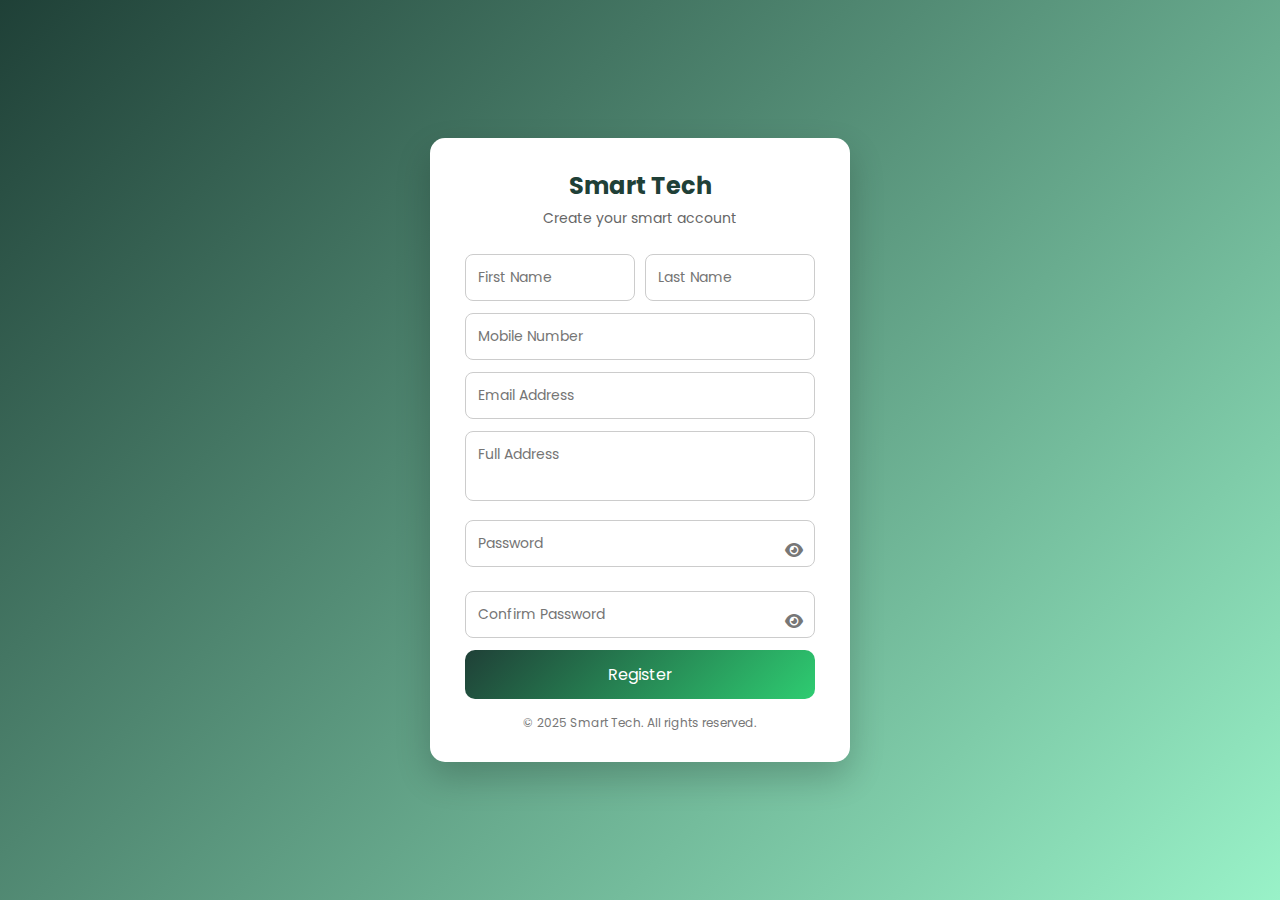
<file: frontend/index.html>
<!DOCTYPE html>
<html lang="en">
<head>
<meta charset="UTF-8">
<title>Smart Tech | Register</title>

<!-- Google Font -->
<link href="https://fonts.googleapis.com/css2?family=Poppins:wght@300;400;500;600&display=swap" rel="stylesheet">

<!-- Font Awesome -->
<link rel="stylesheet" href="https://cdnjs.cloudflare.com/ajax/libs/font-awesome/6.5.0/css/all.min.css">

<link rel="stylesheet" href="style.css">

</head>

<body>

<div class="card">
    <h2>Smart Tech</h2>
    <p class="subtitle">Create your smart account</p>

    <div class="input-group">
        <input id="fname" placeholder="First Name">
        <input id="lname" placeholder="Last Name">
    </div>

    <input id="mobileNum" placeholder="Mobile Number">
    <input id="email" placeholder="Email Address">
    <textarea id="address" placeholder="Full Address"></textarea>

    <!-- Password -->
    <div class="password-wrapper">
        <input type="password" id="password" placeholder="Password" onkeyup="checkStrength()">
        <i class="fa-solid fa-eye" onclick="togglePassword('password',this)"></i>
    </div>

    <div id="strengthMessage" class="strength"></div>

    <!-- Confirm Password -->
    <div class="password-wrapper">
        <input type="password" id="confirm" placeholder="Confirm Password">
        <i class="fa-solid fa-eye" onclick="togglePassword('confirm',this)"></i>
    </div>

    <button onclick="register()">Register</button>

    <p class="footer-text">© 2025 Smart Tech. All rights reserved.</p>
</div>

<script>
/* =========================
   PASSWORD TOGGLE
========================= */
function togglePassword(id, icon){
    const field = document.getElementById(id);
    if(field.type === "password"){
        field.type = "text";
        icon.classList.replace("fa-eye","fa-eye-slash");
    } else {
        field.type = "password";
        icon.classList.replace("fa-eye-slash","fa-eye");
    }
}

/* =========================
   PASSWORD STRENGTH
========================= */
function checkStrength(){
    const password = document.getElementById("password").value;
    const msg = document.getElementById("strengthMessage");

    if(password.length === 0){
        msg.innerHTML = "";
        return;
    }

    let strength = 0;
    if(password.length >= 8) strength++;
    if(/[A-Z]/.test(password)) strength++;
    if(/[0-9]/.test(password)) strength++;
    if(/[^A-Za-z0-9]/.test(password)) strength++;

    if(strength <= 1){
        msg.textContent = "Weak Password";
        msg.className = "strength weak";
    } else if(strength <= 3){
        msg.textContent = "Medium Password";
        msg.className = "strength medium";
    } else {
        msg.textContent = "Strong Password";
        msg.className = "strength strong";
    }
}

/* =========================
   DYNAMIC NAME ATTRIBUTES
========================= */
function generateAlphaNum(len=8){
    const chars = "abcdefghijklmnopqrstuvwxyz0123456789";
    let out = "";
    for(let i=0;i<len;i++){
        out += chars[Math.floor(Math.random()*chars.length)];
    }
    return out;
}

document.querySelectorAll("input").forEach(input=>{
    if(input.id){
        input.name = input.id + "_" + generateAlphaNum();
    }
});

/* =========================
   REGISTER LOGIC
========================= */
function register(){
    const passwordEl = document.getElementById("password");
    const confirmEl = document.getElementById("confirm");

    if(passwordEl.value !== confirmEl.value){
        alert("Passwords do not match");
        return;
    }

    const userData = {
        fname: document.getElementById("fname").value,
        lname: document.getElementById("lname").value,
        mobile: document.getElementById("mobileNum").value,
        address: document.getElementById("address").value,
        email: document.getElementById("email").value,
        password: passwordEl.value
    };

    localStorage.setItem("userData", JSON.stringify(userData));

    // Send OTP and navigate to OTP page
    fetch("https://YOUR-BACKEND-URL/api/send-otp?email=" + userData.email)
        .then(()=> window.location.href="otp.html")
        .catch(err => alert("Error sending OTP: "+err));
}
</script>

</body>
</html>
</file>
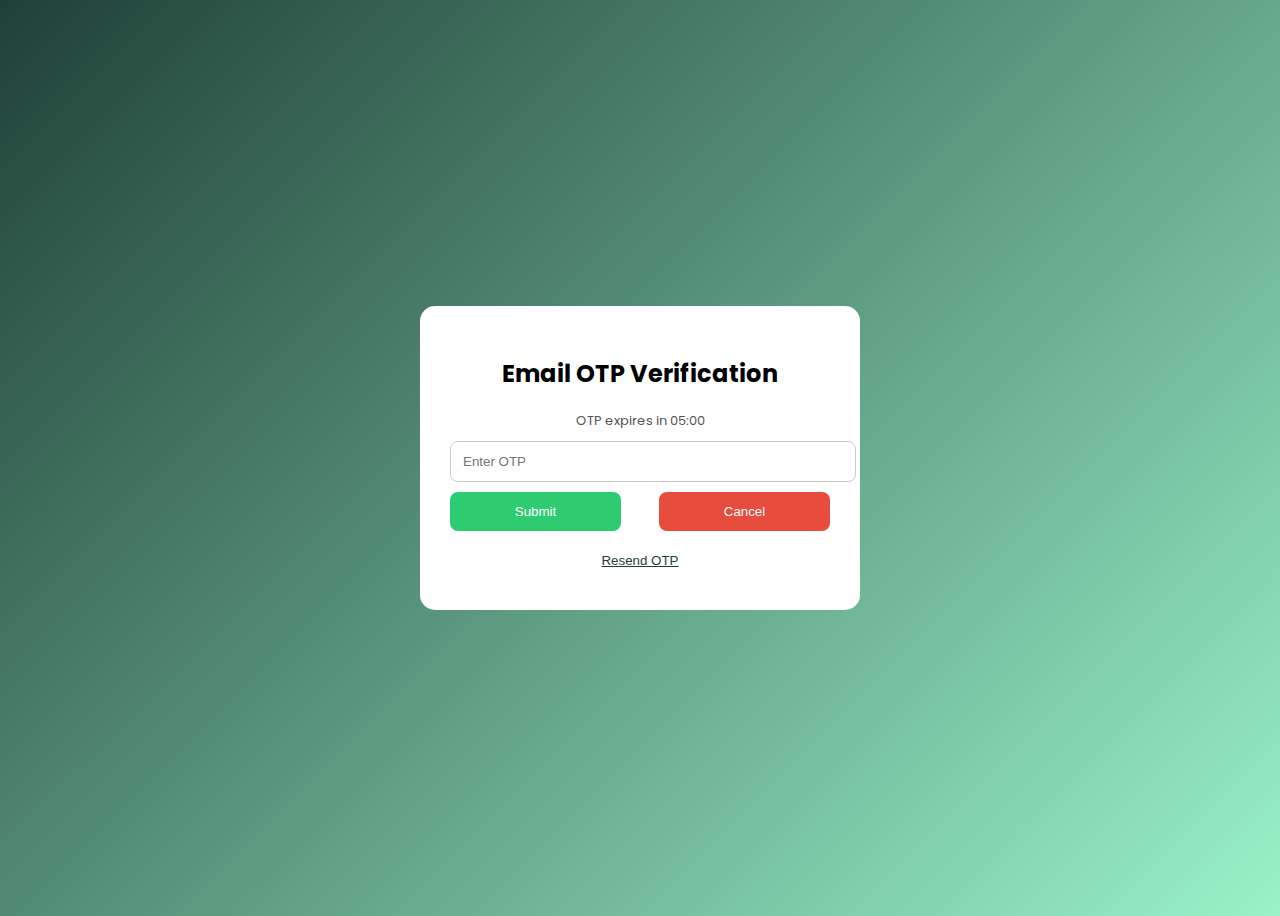
<file: frontend/otp.html>
<!DOCTYPE html>
<html>
<head>
<title>Smart Tech | OTP Verification</title>
<link href="https://fonts.googleapis.com/css2?family=Poppins&display=swap" rel="stylesheet">
<style>
body{font-family:Poppins;background:linear-gradient(135deg,#1f4037,#99f2c8);display:flex;justify-content:center;align-items:center;height:100vh}
.card{background:#fff;padding:30px;width:380px;border-radius:15px;text-align:center}
input{width:100%;padding:12px;margin-bottom:10px;border-radius:8px;border:1px solid #ccc}
button{padding:12px;border:none;border-radius:8px;cursor:pointer}
.submit{background:#2ecc71;color:white;width:45%}
.cancel{background:#e74c3c;color:white;width:45%}
.resend{background:none;color:#1f4037;text-decoration:underline;margin-top:10px}
.timer{font-size:13px;color:#555;margin-bottom:10px}
</style>
</head>

<body>
<div class="card">
<h2>Email OTP Verification</h2>
<p class="timer" id="timer">OTP expires in 05:00</p>

<input id="otp" placeholder="Enter OTP">

<div style="display:flex;justify-content:space-between">
<button class="submit" onclick="verifyOtp()">Submit</button>
<button class="cancel" onclick="cancel()">Cancel</button>
</div>

<button class="resend" onclick="resendOtp()">Resend OTP</button>
</div>

<script>
let user = JSON.parse(localStorage.getItem("userData"));
let time = 300;

setInterval(()=>{
 if(time<=0) return;
 time--;
 let m=String(Math.floor(time/60)).padStart(2,"0");
 let s=String(time%60).padStart(2,"0");
 timer.innerText=`OTP expires in ${m}:${s}`;
},1000);

function verifyOtp(){
 fetch(`https://YOUR-BACKEND-URL/api/verify-otp?email=${user.email}&otp=${otp.value}`)
 .then(r=>r.text())
 .then(res=>{
  if(res==="VERIFIED") alert("Account Created Successfully");
  else if(res==="EXPIRED") alert("OTP Expired");
  else alert("Invalid OTP");
 });
}

function resendOtp(){
 fetch(`https://YOUR-BACKEND-URL/api/resend-otp?email=${user.email}`)
 .then(()=>{alert("OTP resent"); time=300;});
}

function cancel(){
 window.location.href="index.html";
}
</script>
</body>
</html>
</file>
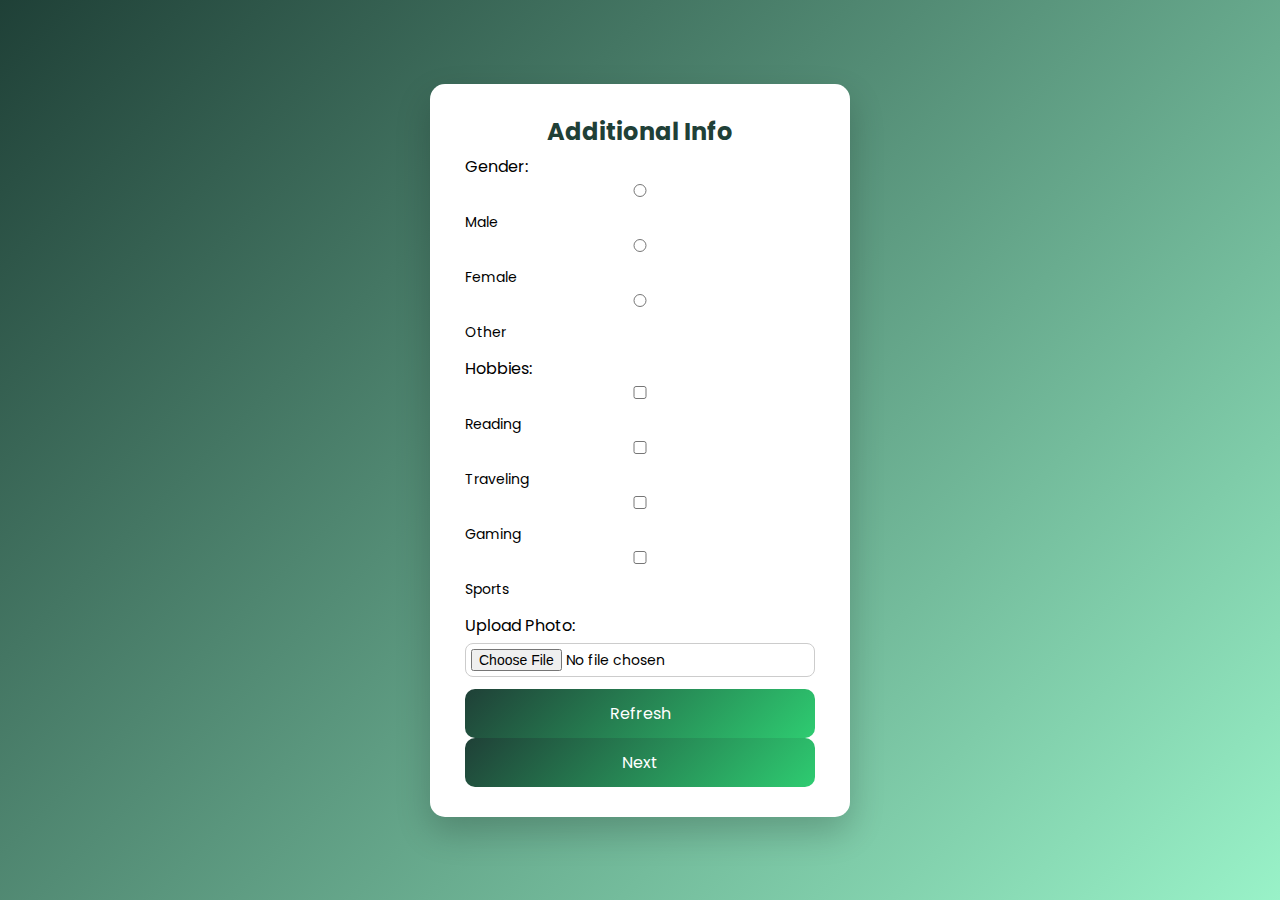
<file: frontend/step2.html>
<!DOCTYPE html>
<html lang="en">
<head>
<meta charset="UTF-8">
<title>Smart Tech | Additional Info</title>
<link href="https://fonts.googleapis.com/css2?family=Poppins:wght@300;400;500;600&display=swap" rel="stylesheet">
<link rel="stylesheet" href="style.css">
<script src="script.js" defer></script>
</head>
<body>
<div class="card">
    <h2>Additional Info</h2>

    <label>Gender:</label>
    <div class="radio-group">
        <label><input type="radio" name="gender" value="Male"> Male</label>
        <label><input type="radio" name="gender" value="Female"> Female</label>
        <label><input type="radio" name="gender" value="Other"> Other</label>
    </div>

    <label>Hobbies:</label>
    <div class="checkbox-group">
        <label><input type="checkbox" value="Reading"> Reading</label>
        <label><input type="checkbox" value="Traveling"> Traveling</label>
        <label><input type="checkbox" value="Gaming"> Gaming</label>
        <label><input type="checkbox" value="Sports"> Sports</label>
    </div>

    <label>Upload Photo:</label>
    <input type="file" id="photo">

    <div class="button-group">
        <button id="refreshStep2">Refresh</button>
        <button id="nextStep2">Next</button>
    </div>
</div>
</body>
</html>
</file>
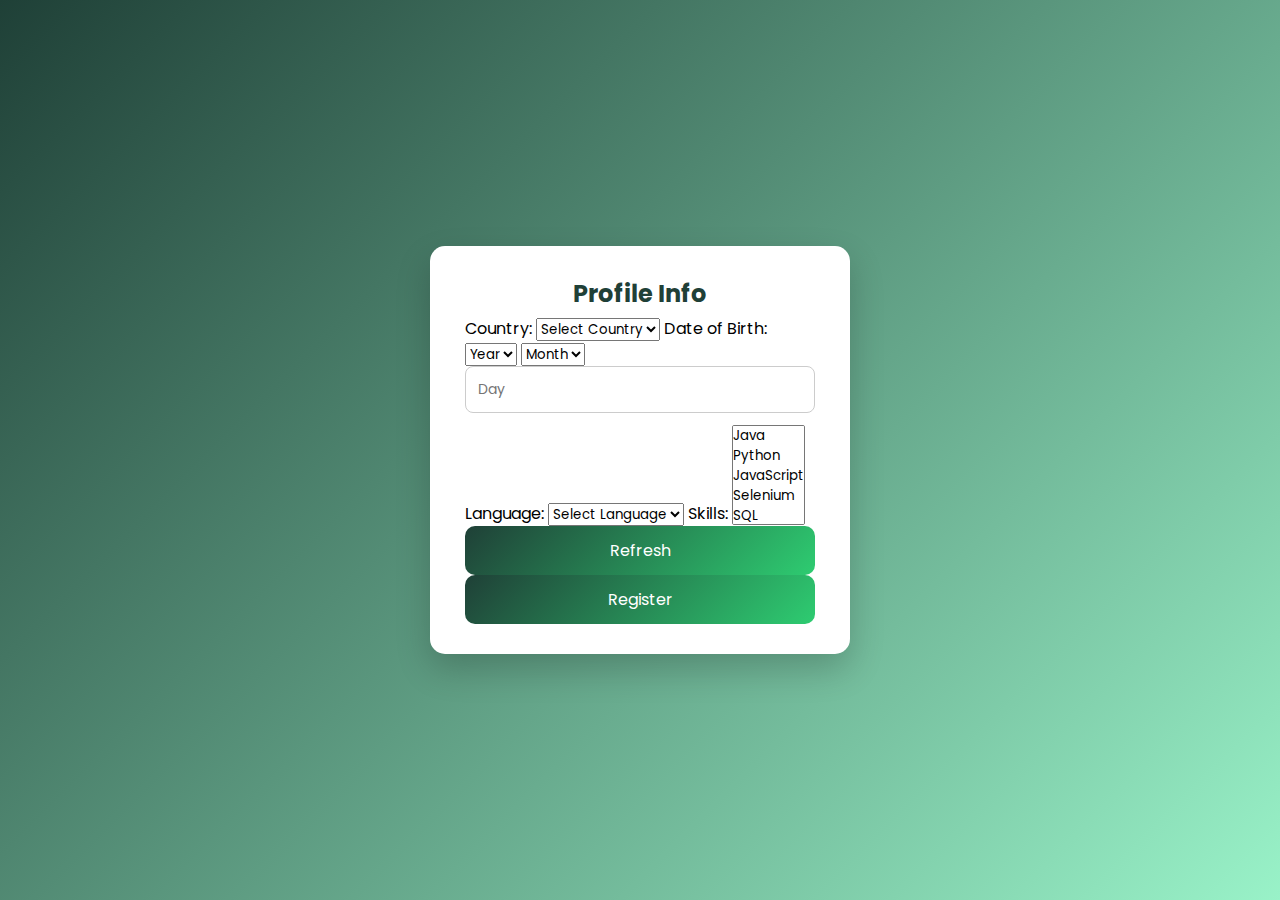
<file: frontend/step3.html>
<!DOCTYPE html>
<html lang="en">
<head>
<meta charset="UTF-8">
<title>Smart Tech | Profile Info</title>
<link href="https://fonts.googleapis.com/css2?family=Poppins:wght@300;400;500;600&display=swap" rel="stylesheet">
<link rel="stylesheet" href="style.css">
<script src="script.js" defer></script>
</head>
<body>
<div class="card">
    <h2>Profile Info</h2>

    <label>Country:</label>
    <select id="country">
        <option value="">Select Country</option>
        <option value="India">India</option>
        <option value="USA">USA</option>
        <option value="UK">UK</option>
        <option value="Canada">Canada</option>
        <option value="Australia">Australia</option>
    </select>

    <label>Date of Birth:</label>
    <div class="dob-group">
        <select id="dobYear">
            <option value="">Year</option>
            <!-- Add years dynamically in JS -->
        </select>
        <select id="dobMonth">
            <option value="">Month</option>
            <option value="1">Jan</option>
            <option value="2">Feb</option>
            <option value="3">Mar</option>
            <option value="4">Apr</option>
            <option value="5">May</option>
            <option value="6">Jun</option>
            <option value="7">Jul</option>
            <option value="8">Aug</option>
            <option value="9">Sep</option>
            <option value="10">Oct</option>
            <option value="11">Nov</option>
            <option value="12">Dec</option>
        </select>
        <input type="number" id="dobDay" placeholder="Day">
    </div>

    <label>Language:</label>
    <select id="language">
        <option value="">Select Language</option>
        <option value="English">English</option>
        <option value="Hindi">Hindi</option>
        <option value="Spanish">Spanish</option>
        <option value="French">French</option>
    </select>

    <label>Skills:</label>
    <select id="skills" multiple>
        <option value="Java">Java</option>
        <option value="Python">Python</option>
        <option value="JavaScript">JavaScript</option>
        <option value="Selenium">Selenium</option>
        <option value="SQL">SQL</option>
    </select>

    <div class="button-group">
        <button id="refreshStep3">Refresh</button>
        <button id="registerFinal">Register</button>
    </div>
</div>
</body>
</html>
</file>
<file: frontend/style.css>
/* =========================
   GENERAL RESET AND FONT
========================= */
* {
    box-sizing: border-box;
    font-family: 'Poppins', sans-serif;
    margin: 0;
    padding: 0;
}

body {
    min-height: 100vh;
    display: flex;
    justify-content: center;
    align-items: center;
    background: linear-gradient(135deg, #1f4037, #99f2c8);
}

/* =========================
   CARD STYLING
========================= */
.card {
    width: 420px;
    background: #fff;
    padding: 30px 35px;
    border-radius: 15px;
    box-shadow: 0 15px 35px rgba(0,0,0,0.2);
}

/* =========================
   HEADINGS AND SUBTITLES
========================= */
h2 {
    text-align: center;
    color: #1f4037;
    margin-bottom: 5px;
}

.subtitle {
    text-align: center;
    font-size: 14px;
    color: #666;
    margin-bottom: 25px;
}

/* =========================
   INPUT GROUPS (SIDE-BY-SIDE)
========================= */
.input-group {
    display: flex;
    gap: 10px;
}

.input-group input {
    width: 50%;
}

/* =========================
   INPUT AND TEXTAREA STYLING
========================= */
input, textarea {
    width: 100%;
    padding: 12px;
    margin-bottom: 12px;
    border: 1px solid #ccc;
    border-radius: 8px;
    font-size: 14px;
}

textarea {
    resize: none;
    height: 70px;
}

input:focus, textarea:focus {
    border-color: #1f4037;
    outline: none;
}

/* =========================
   PASSWORD WRAPPER AND EYE ICON
========================= */
.password-wrapper {
    position: relative;
}

.password-wrapper i {
    position: absolute;
    right: 12px;
    top: 50%;
    transform: translateY(-50%);
    cursor: pointer;
    color: #777;
}

/* =========================
   PASSWORD STRENGTH MESSAGE
========================= */
.strength {
    font-size: 13px;
    margin-bottom: 12px;
    font-weight: 500;
}

.weak { color: red; }
.medium { color: orange; }
.strong { color: green; }

/* =========================
   BUTTONS
========================= */
button {
    width: 100%;
    padding: 12px;
    background: linear-gradient(135deg, #1f4037, #2ecc71);
    color: white;
    border: none;
    border-radius: 10px;
    font-size: 16px;
    cursor: pointer;
    transition: transform 0.2s ease;
}

button:hover {
    transform: scale(1.03);
}

/* =========================
   FOOTER TEXT
========================= */
.footer-text {
    text-align: center;
    font-size: 12px;
    color: #777;
    margin-top: 15px;
}

/* =========================
   MULTI-STEP FORM SUPPORT
========================= */
.step-container {
    display: none;
}

.step-container.active {
    display: block;
}

/* =========================
   CHECKBOX AND RADIO BUTTONS
========================= */
.checkbox-group, .radio-group {
    margin-bottom: 12px;
}

.checkbox-group label, .radio-group label {
    margin-right: 15px;
    font-size: 14px;
    cursor: pointer;
}

/* =========================
   FILE UPLOAD
========================= */
input[type="file"] {
    padding: 5px;
    margin-top: 5px;
}

/* =========================
   MULTI-SELECT DROPDOWNS
========================= */
select[multiple] {
    height: 100px;
}

/* =========================
   REFRESH BUTTON (FOR MULTI-STEP)
========================= */
.refresh-btn {
    background: gray;
    margin-top: 10px;
}
</file>
